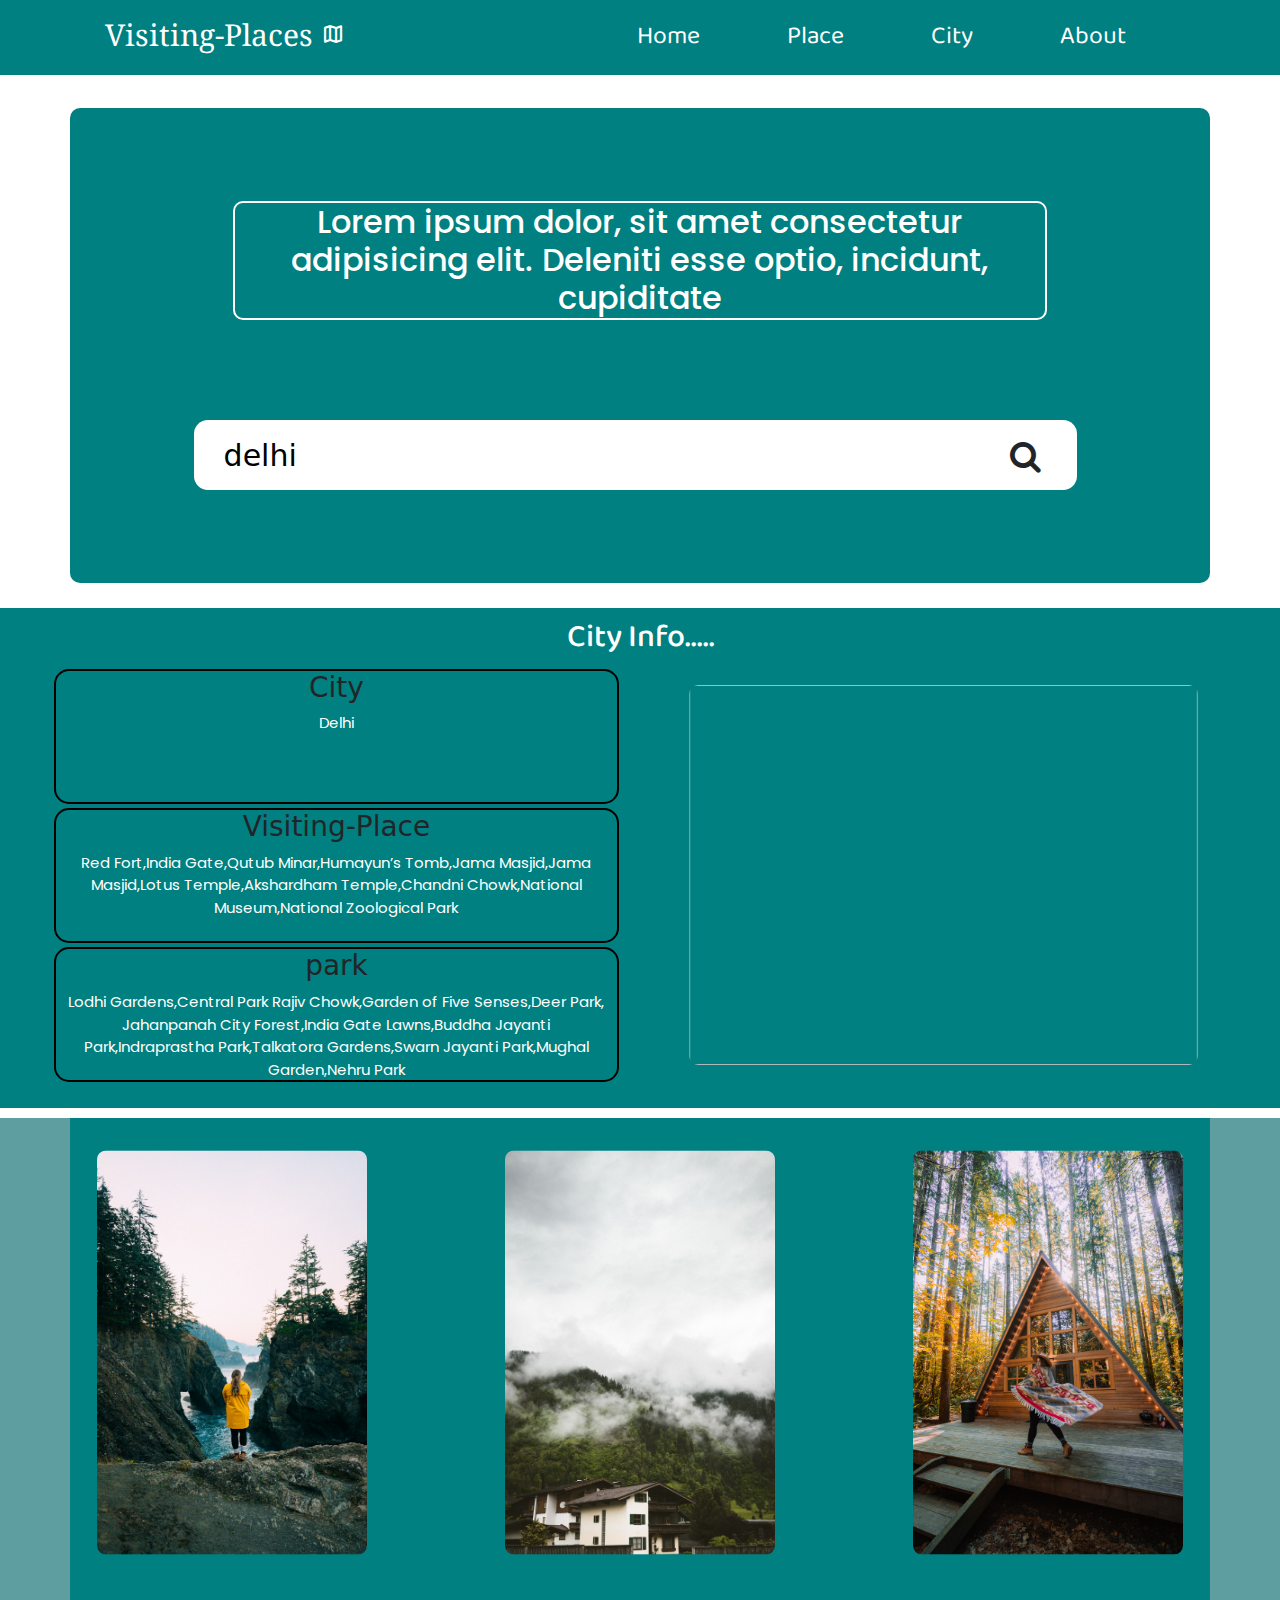
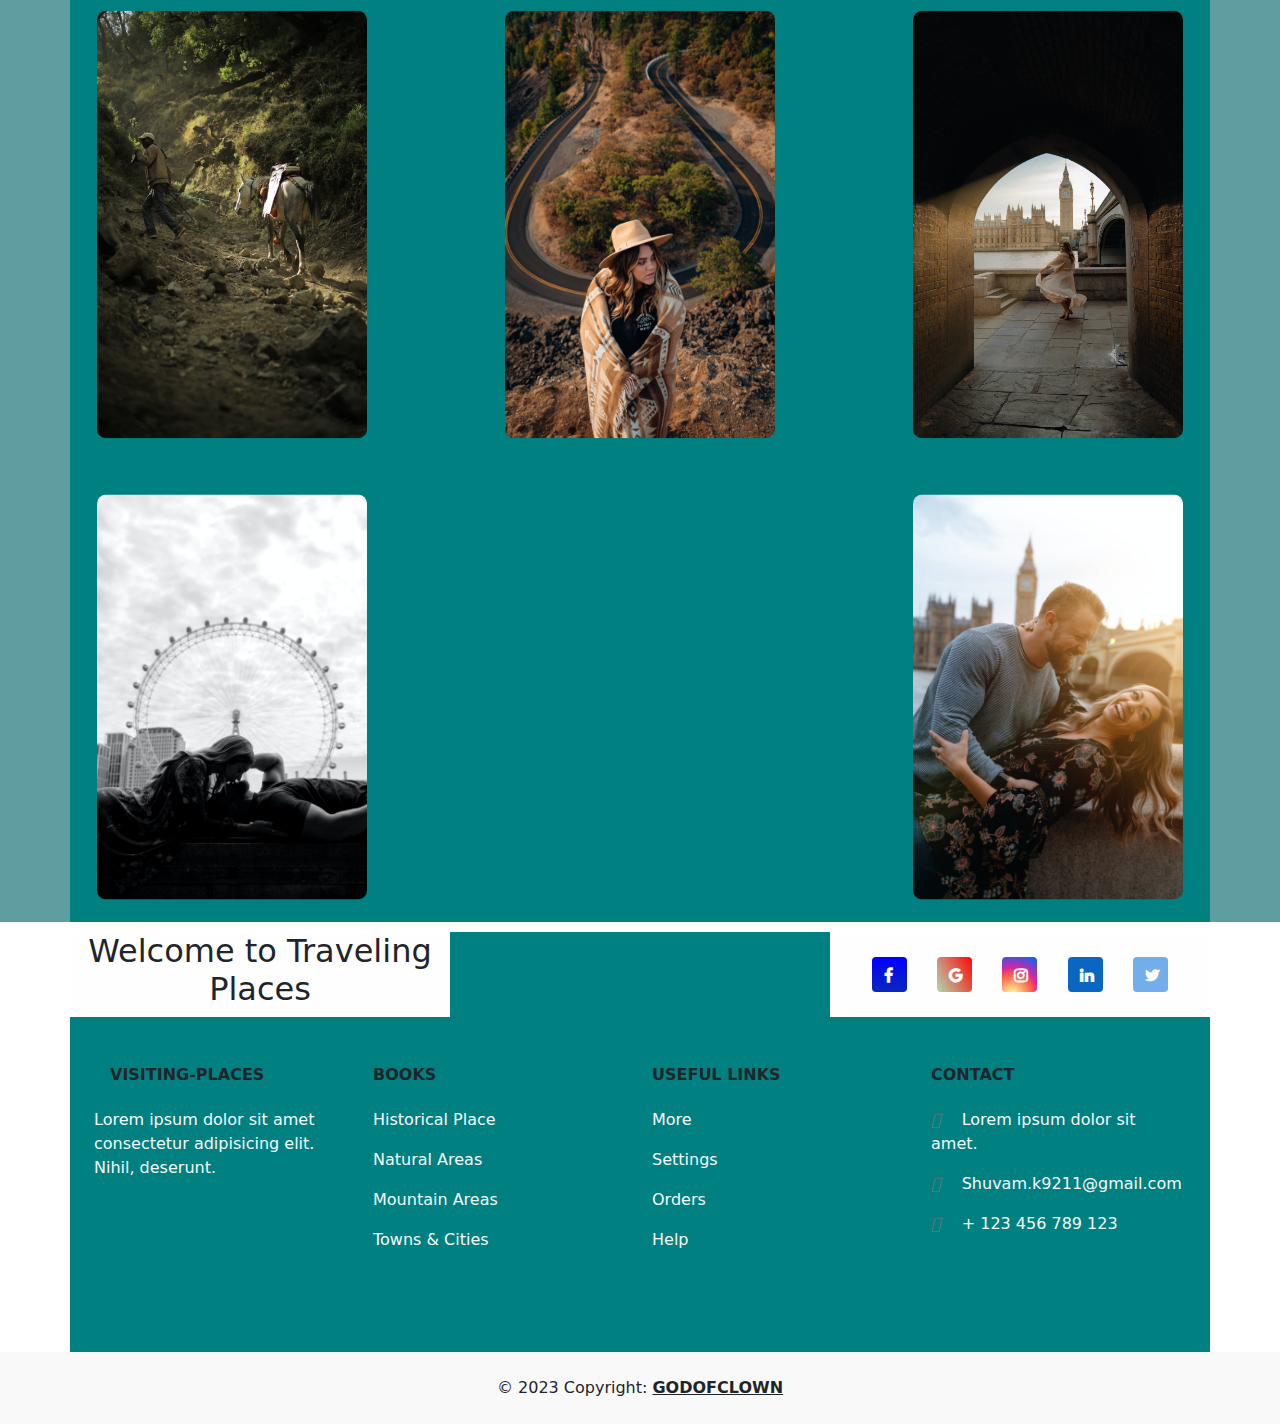
<file: visiting-place/Landing-Page/index.html>
<!DOCTYPE html>
<html lang="en">
  <head>
    <meta charset="UTF-8" />
    <meta name="viewport" content="width=device-width, initial-scale=1.0" />
    <link rel="stylesheet" href="bootstrap.css" />
    <link rel="stylesheet" href="style.css" />
    <link rel="stylesheet" href="Mstyle.css" />
    <link rel="stylesheet" href="https://cdnjs.cloudflare.com/ajax/libs/font-awesome/4.7.0/css/font-awesome.min.css"/>
    <link href="https://fonts.googleapis.com/css2?family=Noto+Serif&family=Poppins:wght@300;400&display=swap"rel="stylesheet"/>
    <link rel="stylesheet"href="https://fonts.googleapis.com/css2?family=Material+Symbols+Outlined:opsz,wght,FILL,GRAD@20..48,100..700,0..1,-50..200"/>
    <link rel="shortcut icon" href="./img/logo/FavIcon.png"type="image/x-icon"/>
    <link rel="stylesheet"href="https://fonts.googleapis.com/css2?family=Material+Symbols+Outlined:opsz,wght,FILL,GRAD@48,400,0,0"/>
    <title>Travling</title>
  </head>

  <body>
    <section class="Header-Section">
      <div class="header">
        <!-- navBar -->
        <div class="nav">
          <div class="left">
            <div class="logo">
              <!-- <img src="./img/logo/Travelinggif.gif" alt=""> -->
              <a href="#">
                <p id="travling"></p>
              </a>
            </div>
          </div>
          <!-- [----------------] -->
          <div class="mid hide">
            <!-- Ul section -->
            <div class="menu">
              <ul>
                <li><a href="#">Home</a></li>
                <li><a href="#">Place</a></li>
                <li><a href="#">City</a></li>
                <li><a href="#">About</a></li>
              </ul>
            </div>
            <!-- Ul section -->
          </div>
          <!-- ----------------------- -->
          <div class="right">
            <div class="menuBar" onclick="fun()">
              <span
                class="material-symbols-outlined"
                onclick="closed()"
                id="closed"
              >
                menu
              </span>
            </div>
          </div>
          <!-- ---------------- -->
        </div>
        <!-- navBar -->
      </div>
    </section>

    <!--Search area   -->

    <section class="container-fluid searchAreaBox">
      <div class="container searchBox">
        <div class="searchinputbox">
          <h2>
            Lorem ipsum dolor, sit amet consectetur adipisicing elit. Deleniti
            esse optio, incidunt, cupiditate 
          </h2>
          <form onsubmit="getAPIData();return false" class="form">
            <input type="search" placeholder="Enter City..." id="search" />
            <button type="submit" class="btn searchbtn">
              <i class="fa fa-search"></i>
            </button>
          </form>
        </div>
      </div>
    </section>
<!-- data-section -->
    <section class="container-fluid Data-section">
      <div class=" areaInfo">
        <div class="cityinfo">
          <h2>City Info.....</h2>
          <div class="cityinfbox">
            <div class="infoBox1">
              <div class="infoB">
              <h3>City</h3>
                <p id="city"></p>
              </div>
              <div class="infoB">
                <h3>Visiting-Place</h3>
                <p id="VisitingPlace"></p>
              </div>
              <div class="infoB">
              <h3>park</h3>
                <p id="park"></p>
              </div>
            </div>
            <div class="infoBox2">
              <img  id="image" alt="" />
            </div>
          </div>
        </div>
      </div>
    </section>
<!-- images sections -->
    <section class="sectiion-image">
      <div class="container-fluid image-box ">
        <div class="container images-con">
        <div class="main-image-box">
           <div class="images-box"><img src="img/LandingPage/t1.jpg"></div>
           <div class="images-box"><img src="img/LandingPage/t2.jpg"></div>
           <div class="images-box"><img src="img/LandingPage/t3.jpg"></div>
           <div class="images-box"><img src="img/LandingPage/t4.jpg"></div>
           <div class="images-box"><img src="img/LandingPage/t5.jpg"></div>
           <div class="images-box"><img src="img/LandingPage/t6.jpg"></div>
           <div class="images-box"><img src="img/LandingPage/t7.jpg"></div>
           <div class="images-box"><img src="img/LandingPage/t8.jpg"></div>
        </div>
      </div>
      </div>
    </section>
    <!-- footer section-->
    <div class="container-fluid footer-section">
      <div class="container footer">
        <div class="row footer1">
          <div class="col-4 footer-col-box">
            <div class="col-12 text-center Landing-Page-Img-box-con">
              <h2>Welcome to Traveling Places<h2>
            </div>
          </div>
          <div class="col-4 footer-col-box">
            <div class="footer-icon-box">
              <a href="#"><i class="fa fa-facebook"></i></a>
              <a href="#"><i class="fa fa-google"></i></a>
              <a href="#"><i class="fa fa-instagram"></i></a>
              <a href="#"><i class="fa fa-linkedin"></i></a>
              <a href="#"><i class="fa fa-twitter"></i></a>
            </div>
          </div>
        </div>
        <section class="">
          <div class="container text-center text-md-start mt-5">
  
            <div class="row mt-3">
  
              <div class="col-md-3 col-lg-4 col-xl-3 mx-auto mb-4">
  
                <h6 class="text-uppercase fw-bold mb-4">
                  <i class="fas fa-gem me-3 text-secondary"></i>Visiting-Places
                </h6>
                <p class="text-light">
                  Lorem ipsum dolor sit amet consectetur adipisicing elit. Nihil, deserunt.
                </p>
              </div>
  
              <div class="col-md-2 col-lg-3 col-xl-3 mx-auto mb-4">
  
                <h6 class="text-uppercase fw-bold mb-4">
                  Books
                </h6>
                <p>
                  <a href="#" class="text-light History">Historical Place</a>
                </p>
                <p>
                  <a href="#" class="text-light Historical-Fiction">Natural Areas</a>
                </p>
                <p>
                  <a href="#" class="text-light  Mystery">Mountain Areas</a>
                </p>
                <p>
                  <a href="#" class=" text-light Poetry">Towns & Cities</a>
                </p>
              </div>
  
              <div class="col-md-3 col-lg-3 col-xl-3 mx-auto mb-4">
  
                <h6 class="text-uppercase fw-bold mb-4">
                  Useful links
                </h6>
                <p>
                  <a href="#!" class="text-light ">More</a>
                </p>
                <p>
                  <a href="#!" class="text-light ">Settings</a>
                </p>
                <p>
                  <a href="#!" class="text-light ">Orders</a>
                </p>
                <p>
                  <a href="#!" class="text-light ">Help</a>
                </p>
              </div>
  
              <div class="col-md-4 col-lg-3 col-xl-3 mx-auto mb-md-0 mb-4">
  
                <h6 class="text-uppercase fw-bold mb-4">Contact</h6>
                <p class="text-light"><i class="fas fa-home me-3  text-secondary"></i> Lorem ipsum dolor sit amet.</p>
                <p>
                  <i class="fas fa-envelope me-3 text-secondary"></i>
                  <a class="text-light" href="mailto:Shuvam.k9211@gmail.com">Shuvam.k9211@gmail.com</a>
                </p>
                <p class="text-light"><i class="fas fa-phone me-3 text-secondary"></i> <a href="tel:+123456789123"></a>+ 123 456 789 123</p>
                <!-- <p><i class="fas fa-print me-3 text-secondary"></i> <a href="tel:+123456789123"></a>+ 123 456 789 123</p> -->
              </div>
            </div>
          </div>
        </section>
      </div>
    </div>
    <div class="text-center p-4" style="background-color: rgba(0, 0, 0, 0.025);">
      © 2023 Copyright:
      <a class="text-reset fw-bold" href="#">GODOFCLOWN</a>
    </div>
  

    <script src="script.js"></script>
  </body>
</html>
</file>
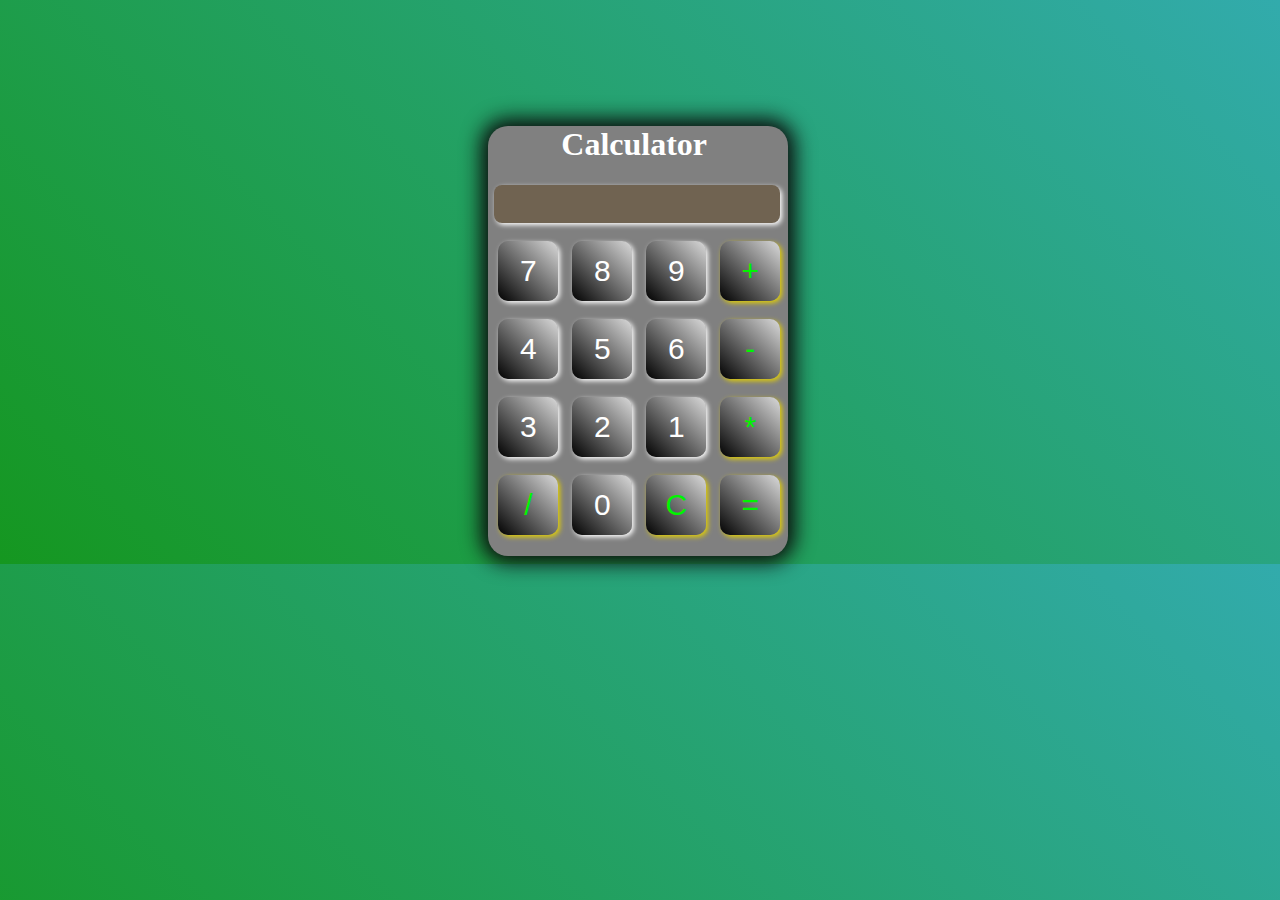
<file: calculater.html>
<!DOCTYPE html>
<html lang="en">

<head>
    <meta charset="UTF-8">
    <meta name="viewport" content="width=device-width, initial-scale=1.0">
    <title>Calculater</title>
</head>
<style>
    body {
        background: linear-gradient(45deg, #159720, #32abac);
    }

    .container {
        margin-left: 38%;
        margin-top: 10%;
        background-color: gray;
        height: 430px;
        width: 300px;
        box-shadow: 0px 0px 20px 7px #0b0b0b;
        border-radius: 20px;
    }

    .container:hover {
        box-shadow: 0px 0px 20px 7px #ffffff;
    }

    .container h1 {
        margin-left: 73px;
        color: white;
    }

    input {
        width: 60px;
        height: 60px;
        border-radius: 10px;
        margin-left: 10px;
        font-size: 30px;
        box-shadow: 2px 2px 5px 0px #ffffff;
        background: linear-gradient(45deg, black, #ffffffb5);
        border: none;
        color: white;
    }

    .TextAreaStyle {
        margin-left: 6px;
        width: 94%;
        height: 36px;
        border-radius: 8px;
        font-size: 20px;
        background: #706351;
        color: #00f500;
    }

    .TextAreaStyle:hover {
        box-shadow: 2px 2px 5px 0px #ffffff;
    }

    input:nth-child(7) {
        color: #00f500;
        box-shadow: 2px 2px 5px 0px #e2cf04;
    }

    input:nth-child(13) {
        color: #00f500;
        box-shadow: 2px 2px 5px 0px #e2cf04;
    }

    input:nth-child(19) {
        color: #00f500;
        box-shadow: 2px 2px 5px 0px #e2cf04;
    }

    input:nth-child(22) {
        color: #00f500;
        box-shadow: 2px 2px 5px 0px #e2cf04;
    }

    input:nth-child(24) {
        color: #00f500;
        box-shadow: 2px 2px 5px 0px #e2cf04;
    }

    input:nth-child(25) {
        color: #00f500;
        box-shadow: 2px 2px 5px 0px #e2cf04;
    }

    input:nth-child(7):hover {
        color: white;
        box-shadow: 2px 2px 5px 0px #0422e2;
    }

    input:nth-child(13):hover {
        color: white;
        box-shadow:
            2px 2px 5px 0px #0422e2;
    }

    input:nth-child(19):hover {
        color: white;
        box-shadow: 2px 2px 5px 0px #0422e2;
    }

    input:nth-child(22):hover {
        color: white;
        box-shadow: 2px 2px 5px 0px #0422e2;
    }

    input:nth-child(24):hover {
        color: white;
        box-shadow: 2px 2px 5px 0px #0422e2;
    }

    input:nth-child(25):hover {
        color: white;
        box-shadow: 2px 2px 5px 0px #0422e2;
    }

    input:hover {
        box-shadow: 2px 2px 5px 3px #00ff21;
    }
</style>

<body>

    <div class="container">
        <h1>Calculator</h1>
        <form>
            <input type="text" name="ans" class="TextAreaStyle">
            <br><br>
            <input type="button" value="7" onclick="form.ans.value+='7'">
            <input type="button" value="8" onclick="form.ans.value+='8'">
            <input type="button" value="9" onclick="form.ans.value+='9'">
            <input type="button" value="+" onclick="form.ans.value+='+'">
            <br><br>
            <input type="button" value="4" onclick="form.ans.value+='4'">
            <input type="button" value="5" onclick="form.ans.value+='5'">
            <input type="button" value="6" onclick="form.ans.value+='6'">
            <input type="button" value="-" onclick="form.ans.value+='-'">
            <br><br>
            <input type="button" value="3" onclick="form.ans.value+='3'">
            <input type="button" value="2" onclick="form.ans.value+='2'">
            <input type="button" value="1" onclick="form.ans.value+='1'">
            <input type="button" value="*" onclick="form.ans.value+='*'">
            <br><br>
            <input type="button" value="/" onclick="form.ans.value+='/'">
            <input type="button" value="0" onclick="form.ans.value+='0'">
            <input type="button" value="C" onclick="form.ans.value=' '">
            <input type="button" value="=" onclick="form.ans.value = eval(form.ans.value)">

        </form>
    </div>



</body>

</html>
</file>
<file: visiting-place/Landing-Page/style.css>
@import url("https://fonts.googleapis.com/css2?family=Baloo+Da+2&family=Baloo+Thambi+2&family=Noto+Serif&family=Poppins:wght@300;400&display=swap");

* {
  margin: 0;
  padding: 0;
  box-sizing: border-box;
}

.Header-Section {
  height: 98px;
  width: 100%;
  /* background: tomato; */
}
.header {
  height: 100%;
  /* background: tan; */
}
.nav {
  background: teal;
  height: 75px;
  display: flex;
  justify-content: space-around;
  align-items: center;
}
.nav .left {
  width: 260px;
  height: 55px;
  /* padding-left: 30px; */
  /* background: saddlebrown; */
}
.nav .left .logo {
  /* width: 84%;
  height: 60px; */
  padding-top: 2px;
  /* background: rgb(9, 12, 12); */
}
.nav .left a {
  color: white;
  text-decoration: none;
  font-family: "Noto Serif", serif;
  
}
.nav .left #travling {
  font-size: 30px;
  text-align: center;
}
.nav .left .logo img {
  width: 100%;
  height: 100%;
}
.nav .mid {
  width: 50%;
  height: 55px;
  /* background: rgb(78, 77, 76); */
}
.hide {
  display: none;
}
.nav .mid .menu {
  display: flex;
  width: 100%;
  /* margin-top: 36px; */
  /* margin-left: 20px; */
  height: 100%;
  /* background: rgb(179 104 29); */
  align-items: center;
  justify-content: center;
  align-content: center;
}

.nav .mid ul {
  display: flex;
  /* background: slateblue; */
  width: 95%;
  height: 44px;
  flex-direction: row;
  justify-content: space-around;
  align-items: center;
  margin-top: 16px;
}
.nav .mid ul li {
  list-style-type: none;
}
.nav .mid ul li a {
  text-decoration: none;
  color: white;
  font-size: 25px;
  font-family: "Baloo Da 2", cursive;
}
.menu .hide {
  display: none;
}

.nav .right {
  width: 55px;
  height: 55px;
  /* display: none; */
  background: rgb(139, 19, 45);
}

.nav .right .menuBar {
  width: 50px;
  height: 50px;
  padding-bottom: 0px;
  display: flex;
  background: #afafaf;
  align-items: center;
  justify-content: center;
}
.nav .right .material-symbols-outlined {
  color: white;
  font-size: 35px;
}

/* searchBar */
.searchAreaBox {
  height: 500px;
  /* border: 2px solid; */
  /* background: red; */
}
.searchBox {
  margin-top: 10px;
  height: 95%;
  border-radius: 10px;
  background: teal;
}
.searchinputbox {
  display: flex;
  height: 100%;
  /* background: aquamarine; */
  flex-direction: column;
  align-items: center;
  justify-content: space-evenly;
}
.searchAreaBox h2 {
  border: 2px solid;
  border-radius: 10px;
  width: 73%;
  font-family: "Poppins", sans-serif;
  color: white;
  text-align: center;
}
.form {
  width: 80%;
  height: 70px;
}
#search {
  padding-left: 30px;
  width: 99%;
  font-size: 30px;
  height: 70px;
  border: none;
  border-radius: 14px;
  color: black;
}
.searchbtn {
  position: relative;
  left: 90%;
  font-size: 33px;
  bottom: 94%;
}
/* Data-section */
.Data-section {
  height: 500px;
  background-color: teal;
}
.areaInfo {
  display: flex;
  height: 100%;
  /* background-color: thistle; */
  flex-direction: column;
  justify-content: center;
}
.cityinfo {
  text-align: center;
  height: 96%;
  /* background-color: tomato; */
}
.cityinfo h2 {
  font-family: "Baloo Thambi 2", cursive;
  color: white;
}
.cityinfbox {
  display: flex;
  height: 88%;
  /* background-color: rgb(139, 19, 45); */
  justify-content: space-evenly;
  align-items: center;
}
.infoBox1 {
  height: 100%;
  width: 45%;
  /* background-color: blueviolet; */
  display: flex;
  flex-direction: column;
  justify-content: space-evenly;
  align-items: center;
}
.infoB {
     /* background-color: aqua; */
     width: 100%;
     border: 2px solid black;
     border-radius: 15px;
     height: 135px;
}
.infoB p {
  font-family: "Poppins", sans-serif;
  text-align: center;
  color: white;
  width: 100%;
  font-size: 15px;
  overflow-wrap: anywhere;
  height: 100%;
}
.infoB p::-webkit-scrollbar {
  display: none;
}
.infoBox2 {
  height: 100%;
  width: 45%;
  border-radius: 10px;
  /* background-color: magenta; */
}
.infoBox2 img {
  height: 100%;
  width: 100%;
  border-radius: 10px;
  scale: 0.9;
}
.infoBox2 img:hover {
  scale: 100%;
}
.sectiion-image {
  height: auto;
  margin-bottom: 10px;
  background-color: cadetblue;
}
.image-box {
  margin-top: 10px;
  height: 100%;
}
.images-con{
  height: 100%;
  background-color: teal;
}
.main-image-box{
  display: flex;
  flex-direction: row;
  flex-wrap: wrap;
  justify-content: space-between;
  align-content: space-around;
}
.images-box {
  margin-top: 10px;
  width: 300px;
  height: auto;
  /* border: 2px solid rgb(0, 0, 0); */
}
.images-box img {
  width: 100%;
  border-radius: 10px;
  height: 100%;
  scale: 0.9;
}
.images-box img:hover {
  scale: 100%;
}

/* footer */

.footer{
  background-color: #008080;
  height: 420px;
}
.footer a{
  text-decoration: none;
  color: #000000;
}
.footer1{
  justify-content: space-between;
}
.footer-col-box{
  background-color: #fefefe;
}
.footer-icon-box{
  display: flex;
    justify-content: space-evenly;
    align-items: center;
    height: 100%;
    flex-wrap: wrap;
}
.footer-icon-box .fa-facebook{
  width: 35px;
  background: linear-gradient(blue,#0a29ba);
  height: 35px;
  padding-top: 10px;
  color: white;
  padding-left: 12px;
  font-weight: bolder;
  border: none;
  border-radius: 4px;
}
.footer-icon-box .fa-google{
  width: 35px;
  background: linear-gradient(241deg,#ff0606,#0080004d);
  height: 35px;
  padding-top: 10px;
  color: white;
  padding-left: 12px;
  font-weight: bolder;
  border: none;
  border-radius: 4px;
}
.footer-icon-box .fa-instagram{
  width: 35px;
  background: radial-gradient(circle at 30% 107%, #fdf497 0%, #fdf497 5%, #fd5949 45%,#d6249f 60%,#285AEB 90%);
  height: 35px;
  padding-top: 10px;
  color: white;
  padding-left: 12px;
  font-weight: bolder;
  border: none;
  border-radius: 4px;
}
.footer-icon-box .fa-linkedin{
  width: 35px;
  background-color:  rgb(10, 102, 194);
  height: 35px;
  padding-top: 10px;
  color: white;
  padding-left: 12px;
  font-weight: bolder;
  border: none;
  border-radius: 4px;
}

.footer-icon-box .fa-twitter{
  width: 35px;
  background-color:  rgb(115, 174, 234);
  height: 35px;
  padding-top: 10px;
  color: white;
  padding-left: 12px;
  font-weight: bolder;
  border: none;
  border-radius: 4px;
}
</file>
<file: visiting-place/Landing-Page/Mstyle.css>
@media (min-width: 800px) and (max-width: 1707px) {
  .nav .right {
    display: none;
  }
  .hide{
    display: block;
  }
}
@media (min-width: 200px) and (max-width: 800px) {
  .nav {
    justify-content: space-between;
  }
  .nav .mid ul li a:hover {
    color: black;
    text-decoration: underline;
  }
  .nav .mid ul li a {
    color: teal;
  }
  .nav .mid {
    top: 75px;
    right: 0px;
    width: 100%;
    height: 260px;
    background: rgb(78, 77, 76);
    position: absolute;
    
}
  .nav .mid .menu {
    margin-left: 5px;
    height: 100%;
    background: white;
  }
  .nav .mid ul {
    height: 96%;
    padding-top: 15px;
    flex-direction: column;
    align-items: center;
    justify-content: flex-start;
  }
  .nav .mid ul li {
    margin-top: 13px;
}
}

@media (min-width: 280px) and (max-width: 1210px) {
  .Data-section{
    height:auto;
  }
  .cityinfbox {
    justify-content: space-evenly;
    flex-direction:column-reverse;
    align-items: center;
}
.infoBox1 {
  width: 100%;
}
.infoBox2 {
  height: 400px;
  width: 70%;
  margin-bottom: 10px;
}
.infoB{
      width: 100%;
      margin-bottom: 10px;
      height: auto;
}
}
</file>
